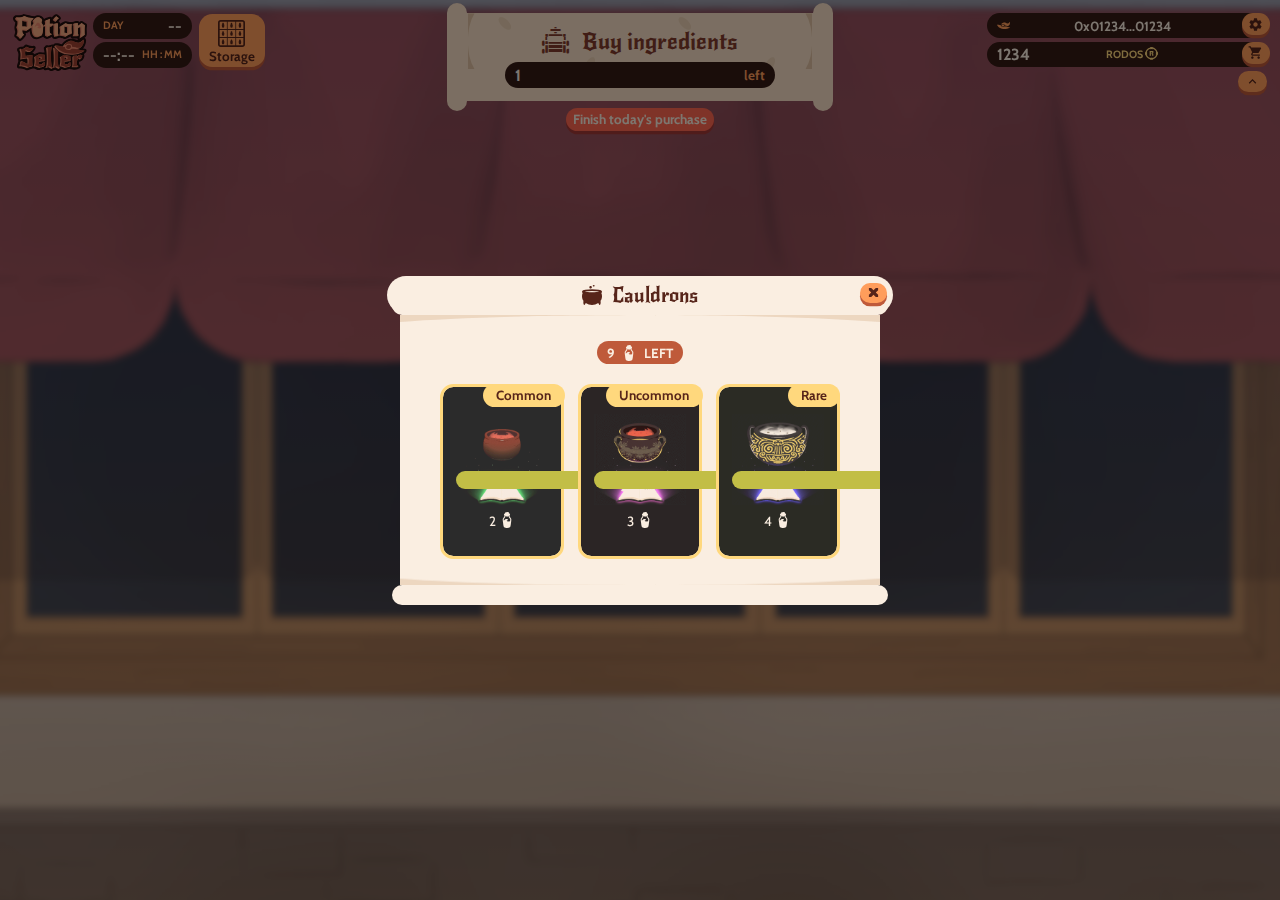
<file: popupN.html>
<html>
<head>
	<title>Potion Seller: Get Ingredients</title>
	<meta charset="utf-8" />
	<meta http-equiv=”Content-Language” content=”en”/>
	<meta name="viewport" content="width=device-width, initial-scale=1.0">
	<meta name="description" content="Potion Seller The game">
	<meta name="theme-color" content="#904A3B">
	<link rel="icon" type="image/svg+xml" href="assets/favicon.svg">
	<link rel="stylesheet" type="text/css" href="assets/css/styles.css">
</head>
<body id="buy-ing">
  
  <header>
    <!--LEFT START-->
    <div class="left">
      <div class="row">
        <img class="logo" src="assets/logo_sf.svg" alt="logo">
        <div id="dtime">
          <div class="info">
            <span>DAY</span>
            <span class="dat" id="dt-day">--</span>
          </div>
          <div class="info">
            <span class="dat" id="dt-time">--:--</span>
            <span >HH : MM</span>
          </div>
        </div>
        <button class="big" id="btn-storage">
          <i class="icon-shelf"></i> Storage
        </button>
      </div>
		</div>
    <!--LEFT END-->
    <!--CENTER START-->
		<div class="center">
			<div class="parchment">
        <div class="p-cont">
          <i class="icon-cart"></i>
          <h1>Buy ingredients</h1>
          <div class="info">
            <span class="dat">1</span>
            <i class="material-icons">emoji_emotions</i> left
          </div>
        </div>
			</div>
			<button class="end">
				Finish today's purchase
			</button>
		</div>
    <!--CENTER END-->
    <!--RIGHT START-->
		<div class="right">
			<div class="info">
        <i class="icon-hat"></i>
				<span class="dat">0x01234...01234</span>
				<button id="btn-settings">
          <span class="material-icons">settings</span>
        </button>
			</div>
			<div class="info" id="rodos">
				<span class="dat" id="q-rodos">1234</span>
				<span>RODOS <i class="icon-rodo_coin"></i> </span>
        <a class="btn" href="#" target="_blank">
          <span class="material-icons">shopping_cart</span>
        </a>
			</div>
      <button id="btn-pythoness">
        <span class="material-icons">expand_less</span>
      </button>
		</div>
    <!--RIGHT END-->
	</header>
  

<!-- SETTINGS START -->
  <dialog id="settings">
    <div class="parchment">
			<div class="p-title">
				<i class="material-icons">settings</i> Settings
				<button id="close">
					<i class="icon-close"></i>
				</button>
			</div>
			<div class="p-cont">
				<div id="session" data-isloged="true">
					<h3 class="row">
						<i class="material-icons">account_balance_wallet</i>
						Wallet
					</h3>
					<span id="wallet">12345...67890</span>
					<button id="login">Login</button>
					<button id="logout">Logout</button>
					<a href="https://potionseller.io/profile/account.html" class="btn" target="_blank">
						Go to profile <i class="icon-hat"></i>
					</a>
				</div>
				<div>
					<h3 class="row">
						<i class="material-icons">translate</i>
						Languaje
					</h3>
					<div class="row">
						<button class="active">English</button>
						<button>Español</button>
					</div>
				</div>
				<hr/>
				<div>
					<p>Our social media</p>
					<div class="row">
						
						<a class="icon-discord" href="https://discord.gg/893GdYUUs8" target="_blank">
							<div class="title">Discord</div>
						</a>
						<a class="icon-twitter" href="https://twitter.com/PotionSellerNFT" target="_blank">
							<div class="title">Twitter</div>
						</a>
						<a class="icon-telegram" href="https://t.me/PotionSellerAnnouncements" target="_blank">
							<div class="title">Telegram</div>
						</a>
						<a class="icon-medium" href="https://medium.com/@potionsellerNFT" target="_blank">
							<div class="title">Medium</div>
						</a>
						<a class="icon-mail" href="mailto:potionsellergame@gmail.com" target="_blank">
							<div class="title">potionsellergame@gmail.com</div>
						</a>
					</div>
				</div>
			</div>
    </div>
  </dialog>
<!-- SETTINGS END -->


<!-- CAULDRONS START -->
<dialog id="cauldrons" open>
	<div class="parchment elegant">
		<div class="p-title">
			<i class="icon-cauldron"></i>  Cauldrons
			<button id="close">
				<i class="icon-close"></i>
			</button>
		</div>
		<div class="p-cont">
			<div class="info">
				9 <i class="icon-potion"></i> LEFT
			</div>
			<div class="row items">
				<div class="item c-common">
					<img src="assets/cauldrons/export-common.gif" alt="cauldron">
					<div class="name">Common</div>
					<p class="hide-sm">2 <i class="icon-potion"></i></p>
					<div class="mpwr">10</div>
				</div>
				<div class="item c-uncommon">
					<img src="assets/cauldrons/export-uncommon.gif" alt="cauldron">
					<div class="name">Uncommon</div>
					<p class="hide-sm">3 <i class="icon-potion"></i></p>
					<div class="mpwr">10</div>
				</div>
				<div class="item c-rare">
					<img src="assets/cauldrons/export-rare.gif" alt="cauldron">
					<div class="name">Rare</div>
					<p class="hide-sm">4 <i class="icon-potion"></i></p>
					<div class="mpwr">10</div>
				</div>
			</div>
		</div>
	</div>
</dialog>
<!-- CAULDRONS END -->


<!-- MAGIC-POWER START -->
<dialog id="magic-power">
	<div class="parchment elegant">
		<div class="p-title">
			<span class="material-icons">auto_awesome</span> Magic power
			<button id="close">
				<i class="icon-close"></i>
			</button>
		</div>
		<div class="p-cont">
			<!-- Level start -->
			<div id="levels">
				<div class="row" id="progression">
					<h3>Lvl. 1</h3>
					<div class="progressbar">
						<div class="progress" style="width:20%;"></div>
						<div class="score">
							<span class="material-icons">auto_awesome</span>
							<span>12354 / 82354</span>
						</div>
					</div>
					<h3>Lvl. 2</h3>
				</div>
				<div class="row" id="benefits">
					<ul>
						<span>Current benefits</span>
						<li>04 sellers</li>
					</ul>
					<ul>
						<span>Next benefits</span>
						<li>04 buyers</li>
					</ul>
				</div>
			</div>
			<!-- Level end -->
			<!-- Quantity stored start -->
			<div id="mp-stored">
				<h2>Total
					<span class="material-icons">auto_awesome</span>
					<span>12354</span>
				</h2>
				<div class="percentagebar">
					<div id="perc-storage" width="80%"></div>
					<!-- back part is cauldron percentaje -->
				</div>
				<div class="row items">
					<div class="btn item row active">
						<span class="material-icons">square</span>
						<span>Storage</span>
						<span class="mpwr">12354</span>
					</div>
					<div class="btn item row">
						<span class="material-icons">square</span>
						<span>Cauldrons</span>
						<span class="mpwr">123</span>
					</div>
				</div>
			</div>
			<!-- Quantity stored end -->
			<!-- STORAGE START -->
			<div id="storage-board">
				<div class="board small">
					<div class="b_bh"></div>
					<div class="b_bh"></div>
					<div class="b_rr"></div>
					<div class="b_as"></div>
					<div class="b_bh"></div>
					<div class="b_th"></div>
					<div class="b_th"></div>
					<div class="b_ls"></div>
					<div class="b_ls"></div>
					<div class="b_as"></div>
					<div class="b_rr"></div>
					<div class="b_rr"></div>
					<div class="b_th"></div>
					<div class="b_th"></div>
					<div class="b_bh"></div>
					<div class="b_bh"></div>
					<div class="b_hc"></div>
					<div class="b_hc"></div>
				</div>
				<div class="row info pagination" id="board-pag" data-currpage="1" >
					<button class="icon-prev" id="prev"></button>
					<div class="row">
					</div>
					<button class="icon-next" id="next"></button> 
				</div>
			</div>
			<!-- STORAGE END -->
			<!-- CAULDRONS START -->
			<!-- <div class="row items">
				<div class="item">
					<img src="assets/cauldrons/pot_common.png" alt="cauldron">
					<div class="name">Common</div>
					<div class="mpwr">4</div>
				</div>
				<div class="item">
					<img src="assets/cauldrons/pot_uncommon.png" alt="cauldron">
					<div class="name">Uncommon</div>
					<div class="mpwr">64</div>
				</div>
				<div class="item">
					<img src="assets/cauldrons/pot_rare.png" alt="cauldron">
					<div class="name">Rare</div>
					<div class="mpwr">128</div>
				</div>
			</div> -->
			<!-- CAULDRONS END -->
		</div>
	</div>
</dialog>
<!-- MAGIC-POWER END -->


<!-- STORAGE START -->
  <dialog id="storage">
    <div class="parchment">
			<div class="p-title">
				<i class="icon-shelf"></i> Storage
				<button id="close">
					<i class="icon-close"></i>
				</button>
			</div>
			<div class="p-cont" id="potions-game">
				<div class="info big">
					<span>Magic Power</span>
					<span class="dat">12354</span>
				</div>
				<div class="board small">
					<div class="b_bh"></div>
					<div class="b_bh"></div>
					<div class="b_rr"></div>
					<div class="b_as"></div>
					<div class="b_bh"></div>
					<div class="b_th"></div>
					<div class="b_th"></div>
					<div class="b_ls"></div>
					<div class="b_ls"></div>
					<div class="b_as"></div>
					<div class="b_rr"></div>
					<div class="b_rr"></div>
					<div class="b_th"></div>
					<div class="b_th"></div>
					<div class="b_bh"></div>
					<div class="b_bh"></div>
					<div class="b_hc"></div>
					<div class="b_hc"></div>
				</div>

				<div class="row info pagination" id="board-pag" data-currpage="1">
					<button class="icon-prev" id="prev"></button>
					<div class="row">
						<button class="icon active">1</button>
						<button class="icon">2</button>
						<button class="icon">3</button>
					</div>
					<button class="icon-next" id="next"></button> 
				</div>

			</div>
    </div>
  </dialog>
<!-- STORAGE END -->


</body>
</html>
</file>
<file: assets/css/styles.css>
@import url('https://fonts.googleapis.com/css2?family=Cabin:wght@400;700&family=New+Rocker&display=swap');
@import url('https://fonts.googleapis.com/icon?family=Material+Icons');
@import url('fontello.css');
@import url('animations.css');

:root {
	--fp: 'Cabin', Calibri, Roboto, sans-serif;
	--ft: 'New Rocker', 'Times New Roman', cursive;
	--fi: 'fontello'; 
	--cl: #FAEEE1; /*más claro item (ingrediente en libro)*/
	--cp: #F6DDC4; /*hojas en el libro*/
	--cin: #DFBFA0; /*sobre los items vacíos (cantidad 0)*/
	--cgld: #FFD87D; /*Gold*/
  --cgldDark: #F7AE4F;
	/* --cba: #FFB888; txt boton activo */
	--cbd: #813B2C; /*button dark*/
	--cb: #FF9D5B; /*botones*/
	--cbs: #BF5A3A; /*Sombra de botones*/
	--cr: #FF6750; /*rojo*/
	--crs: #A13937; /*sombra rojo*/
	/* --cwl: #E08960; wood claro */
	--cwl: #DE7648; /*wood claro*/
	--cw: #57251A; /*fondo de info | wood*/
	--cwd: #200E0C; /*wood dark*/ 
	--cd: #1C1C1C;  /*Sold used*/
	--cgrr: #C2BE46; /*greens*/
	--cgrd: #87833B;
	--cgrl: #D2DC6C;
}
* {
	padding: 0px;
	margin: 0px;
	color: inherit;
	font-family: inherit;
	transition: 0.2s;
	outline: none;
	border: none;
	list-style: none;
	background-clip: padding-box;
	text-decoration: none;
	cursor: default;
}
html, body {
	height: 100%;
	width: 100%;
	font-family: var(--fp);
	font-size: 22pt; 
	background-color: #61659C;
	background-image: linear-gradient(180deg, #61659C 0%, #9F8295 50%, #FBAA79 100%);
	background-attachment: fixed;
}
::-webkit-scrollbar {
	width: 0.75em;
	height: 0.75em;
}
::-webkit-scrollbar-thumb {
	background: var(--cb);
}
::-webkit-scrollbar-track {
	background: var(--cbs);
}
body ::-webkit-scrollbar-thumb {
	border-radius: 1em;
}
body ::-webkit-scrollbar-track {
	border-radius: 1em;
}
input[type="date"]::selection, mark {
	background: var(--cbs);
	color: var(--cl);
}
mark {
	padding: 0px 0.25em;
}
::-moz-selection {
	background: var(--cbs);
	color: var(--cl);
}
::selection {
	background: var(--cbs);
	color: var(--cl);
}

.material-icons {
	font-size: 1.1em;
	line-height: inherit;
	position: relative;
}
h1,h2 {
	font-family: var(--ft);
	font-weight: normal;
}
h3,h4, h5,summary {
	font-family: var(--fp);
	font-weight: bold;
}
.big:not(button) {
	font-size: 1.5rem;
}
p.big, span.big, h3.big {
	font-weight: bolder;
	font-size: 2.5em;
	text-align: center;
}
img { 
	max-height: 100%;
	max-width: 100%;
	display: block;
}
a {
	text-decoration: none;
	cursor: pointer;
}
hr {
	width: 100%;
	margin: 1em 0px;
	border-bottom: solid 1pt;
}
details {
	position: relative;
}
summary {
	list-style: inside disclosure-closed;
	cursor: pointer;
}
details[open] summary {
	list-style: inside disclosure-open;
}
small {
	white-space: nowrap;
	font-size: 0.75em;
}
.row {
  margin-left: auto;
  margin-right: auto;
	position: relative;
  display: flex;
  flex-wrap: wrap;
  justify-content: center;
  align-items: center;
	align-content: center;
	flex-direction: row !important;
  row-gap: 0.5em;
	column-gap: 0.5em;
}
table {
	font-size: 1em;
}
td {
	padding: 0.25em 0.1em;
}
[data-q="0"], *:disabled {
	cursor: default;
	filter: brightness(75%) sepia(50%);
	-webkit-filter: brightness(75%) sepia(50%);
	-moz-filter: brightness(75%) sepia(50%);
}
li {
	font-size: 1em;
	list-style: disc;
	text-align: left;
}
li img {
	max-height: 1.5em;
}
li figure img {
	max-height: none;
	border-radius: 1em;
	border: solid var(--cgldDark);
}
ol li {
	list-style-type: decimal;
	text-align: left;
}
ol li::marker {
	font-weight: bold;
	margin-right: 1rem;
}
ol li:not(:last-child),
ul li:not(:last-child) {
	margin-bottom: 0.5em;
}
ol.w-imgs {
	display: flex;
	flex-wrap: wrap;
	justify-content: center;
	align-items: flex-start;
	column-gap: 1.5rem;
	row-gap: 1rem;
	position: relative;
	counter-reset: my-awesome-counter;
}
ol.w-imgs li {
	position: relative;
	margin-bottom: 0px;
  list-style: none !important;
	counter-increment: my-awesome-counter;
	transform: scale(0.9);
	-webkit-transform: scale(0.9);
	-moz-transform: scale(0.9);
}
ol.w-imgs li:hover {
	transform: scale(1);
	-webkit-transform: scale(1);
	-moz-transform: scale(1);
	filter: brightness(115%);
	-webkit-filter: brightness(115%);
	-moz-filter: brightness(115%);
}
ol.w-imgs li:hover figure > * {
	box-shadow: 0px 0.12em 0.25rem var(--cw);
}
ol.w-imgs li::before {
  content: counter(my-awesome-counter);
	width: 2em;
	height: 2em;
	top: -0.5rem;
	left: -0.5rem;
	display: block;
	position: absolute;
	border-radius: 4em;
	background: var(--cgldDark);
	color: var(--cw);
	font-weight: bold;
	text-align: center;
	line-height: 2em;
	font-size: 1.25rem;
}
ol figure {
	max-width: 12.75em;
	text-align: center;
}
figcaption {
	padding: 0.25em 1em;
	background: var(--cl);
	border-radius: 1em;
	width: calc(100% - 3em);
	margin: -0.25rem auto 0px;
	position: relative;
}
.f-fill {
	flex-grow: 1;
}
.flipHor {
	transform: scaleX(-1);
}
.txt {
	padding: 1em;
	background-color: var(--cl);
	color: var(--cw);
	border-radius: 1em;
}
.txt > *:not(:last-child) {
	margin-bottom: 0.5rem;
}


/**/
[class*="bg-"] {
	background-repeat: no-repeat;
}
.bg-table {
	background-image: url('../objects/table_det.png');
	background-size: contain;
	background-position: center top;
}
[class*="bg-parchment"] {
	background-size: 100% 100%;
	padding: 3rem;
	color: var(--cw);
}
.bg-parchment-h {
	background-image: url('../objects/parchment-body.png');
}
/* .bg-parchment-v {
	background-image: url('../objects/table_det.png');
} */
[class*="bg-parchment"] .item {
	background-color: var(--cp);
}

/**/
.light-magic {
	animation: lightMagic 2s infinite;
}
.txt-magic {
	color: var(--cgrd);
}
.txt-magic:hover {
	color: var(--cgrr);
}

/**/
.info, button, .btn, .tab {
	font-size: 1em;
	border-radius: 1em;
	font-weight: bold;
}
.info, .btn, .tab {
	padding: 0.25em 0.75em;
}
.info, .tab, .btn,
button.big, .item button {
	display: flex;
	align-items: center !important;
	flex-direction: row !important;
	column-gap: 0.5em;
}

.info { 
	justify-content: space-between;
	position: relative;
	background-color: var(--cw);
	color: var(--cb);
	border-radius: 2rem;
}
.info.big {
	font-size: 1.25em;
	padding: 0.5em 2em;
}
.info .dat {
	color: var(--cl);
}
.info.big .dat {
	font-size: 1.25em;
}
.info button, .info .btn {
	margin: -0.25em -1em 0px 0.5em;
}
.info .progressbar {
	height: 0.1rem;
	width: calc(100% - 2em);
	margin-bottom: -0.25rem;
}
.info.pagination button.icon, .info.pagination a.icon {
	margin: 0px;
}

button, button > *,
a, a>*, .btn, .btn > * {
	cursor: pointer;
}
button, .btn {
	padding: 0.25em 0.5em;
	display: block;
	margin: -0.25em 0px 0px;
	color: var(--cw); 
	background-color: var(--cb);
	box-shadow: 0px 0.25em 0px var(--cbs);
	text-align: center;
	z-index: 2;
}
button.active, .btn.active {
	margin-top: 0px;
	margin-bottom: -0.25em;
	color: var(--cin); 
	background-color: var(--cbs);
	box-shadow: 0px -0.25em 0px var(--cbd);
	cursor: default;
}
button:not(:disabled):hover,
.btn:not(:disabled):hover {
	filter: brightness(120%);
	-webkit-filter: brightness(120%);
	-moz-filter: brightness(120%);
}
button.end, .btn.end {
	background-color: var(--cr);
	box-shadow: 0px 0.25em 0px var(--crs);
	color: var(--cl);
}
button.hlight, .btn.hlight {
	background-color: var(--cgld);
}
button.big, .btn.big {
	flex-direction: column !important;
	padding: 0.5em 0.75em 0.25em;
} 
button.big [class*='icon'], .btn.big [class*='icon'] {
	font-size: 2em;
}

button[class*="icon"], a[class*="icon"] {
	font-size: 1.5em;
	width: 1em;
	margin: 0px;
	padding: 0px;
	margin-top: -0.12em;
	background-color: transparent;
	color: var(--cb);
	font-weight: bold !important;
	box-shadow: none;
	filter: drop-shadow(0px 0.12em 0px var(--cbd));
	-moz-filter: drop-shadow(0px 0.12em 0px var(--cbd));
	-webkit-filter: drop-shadow(0px 0.12em 0px var(--cbd));
}
a[class*="icon"] .title {
	font-size: 0.75rem;
}
button:hover[class*="icon"], a:hover[class*="icon"] {
	filter: drop-shadow(0px 0.12em 0px var(--cbd)) brightness(120%);
	-webkit-filter: drop-shadow(0px 0.12em 0px var(--cbd)) brightness(120%);
	-moz-filter: drop-shadow(0px 0.12em 0px var(--cbd)) brightness(120%);
}
button.active[class*="icon"], a.active[class*="icon"] {
	margin-top: 0px;
	margin-bottom: -0.06em;
	color: var(--cp);
	text-shadow: 1pt 1pt 1pt var(--cbs),
							 1pt -1pt 1pt var(--cbs),
							 -1pt 1pt 1pt var(--cbs),
							 -1pt -1pt 1pt var(--cbs);
	filter: drop-shadow(0px -0.12em 0px var(--cbd));
	-webkit-filter: drop-shadow(0px -0.12em 0px var(--cbd));
	-moz-filter: drop-shadow(0px -0.12em 0px var(--cbd));
}
button .txt-action, .btn .txt-action {
	text-transform: lowercase;
}
button .txt-action::before, .btn .txt-action::before {
	content: '(';
}
button .txt-action::after, .btn .txt-action::after {
	content: ')';
}

/*  */
.tab {
	/* background-color: var(--cbs); */
	color: var(--cl); 
}
.tab span {
	margin-right: 0.25em;
}
.tab button, .tab .btn {
	margin: -0.25em 0px 0px;
}


.progressbar {
	height: 1em;
	width: 100%;
	position: relative;
	text-align: center;
	/* box-shadow: 0px 0.25rem inset var(--cwd); */
}
.progressbar .progress {
	height: 100%;
	width: 100%;
	border-radius: 4em;
	position: absolute;
	left: 0px;
}
.progressbar.mpwr {
	color: var(--cl);
	background-color: var(--cgrd);
}
.progressbar.mpwr .progress {
	background-color: var(--cgrr);
}

/**/
.pagination[data-qpages="1"] {
	display: none;
}
.pagination[data-currpage="1"] > button:first-of-type,
.pagination[data-currpage="-1"] > button:last-of-type {
	opacity: 0.5;
	cursor: auto;
	margin: 0px;
}
.pagination {
	width: 100%;
	display: flex;
	flex-direction: row !important;
	align-items: center !important;
	column-gap: 0.5em;
	justify-content: space-between;
	color: var(--cbs);
	margin-top: 0.5em;
}
.pagination hr {
	width: 33%;
}
.pagination::before {
	content: attr(data-currpage) "/" attr(data-qpages);
	position: absolute;
	width: 5em;
	text-align: center;
	left: calc(50% - 2.5em);
}
.info.pagination::before {
	content: none;
}
.pagination span {
	flex-grow: 1;
	text-align: center;
	min-width: 5em;
}
.pagination button {
	padding: 0.25px;
}
.pagination .active {
	color: var(--cin);
	background-color: var(--cbs);
	box-shadow: 0px -0.06em 0px var(--cbd);
	margin-top: 0.06em !important;
}


/**/ 
.parchment {
	position: relative;
}
.parchment .p-cont, .parchment .p-title,
.parchment::before, .parchment::after {
	background-color: var(--cp);
	color: var(--cw);
}
.parchment::before {
	content:attr(data-txtT) " ";
}
.parchment::after {
	content:attr(data-txtB) " ";
}
.parchment::before, .parchment::after {
	display: block;
	padding: 0.75rem;
	font-weight: bold;
}
.parchment .p-title,
.parchment::before, .parchment::after {
	margin: 0px -0.625rem;
	border-radius: 10rem;
	text-align: center;
}
.parchment .p-title {
	width: 100%;
	margin-left: -1rem;
	top: -1.4rem;
	position: absolute;
	padding: 0.5rem 1rem;
	display: flex;
	align-items: center;
	justify-content: center;
	column-gap: 0.5em;
	color: var(--cbd);
	font-family: var(--ft);
	font-size: 1.5em;
	z-index: 1;
}
.parchment .p-cont {
	padding: 0px 2em;
  position: relative;
	display: flex;
	flex-direction: column;
	justify-content: center;
	align-items: center;
	flex-wrap: wrap;
	row-gap: 0.5em;
  background-image: url("../ui/paper-texture.png");
	background-attachment: local;
}
.parchment .p-cont::before, .parchment .p-cont::after {
	width: calc(100% + 4em);
	margin: 0px -4em;
  height: 0.5em;
  content: '.';
	color: transparent;
  position: sticky;
  background-image: url('../ui/shadow-paper.svg');
  background-repeat: no-repeat;
  background-size: 100% 100%;
}
.parchment .p-cont > * {
	max-width: calc(100% - 2em);
}
.parchment .p-cont::before {
  top: 0px;
}
.parchment .p-cont::after {
  transform: scaleY(-1);
  bottom: 0px;
}
.parchment h2, .parchment h3 {
	text-align: center;
}
.parchment hr {
	margin: 0px;
	background-color: var(--cc);
	opacity: 0.5;
}

.parchment.elegant .p-cont, .parchment.elegant .p-title,
.parchment.elegant::before, .parchment.elegant::after {
	background-color: var(--cl);
	color: var(--cw);
}
.parchment.elegant .p-cont {
	background-image: none;
}
.parchment.elegant .p-cont::before,
.parchment.elegant .p-cont::after {
	opacity: 0.5;
}
.parchment.elegant .info {
	background-color: var(--cbs);
	color: var(--cl);
}
.parchment.elegant .item[class*="c-"] {
	width: 10em;
	padding: 2em 1em;
	border: 0.25em solid var(--cgld);
	color: var(--cl);
}
.parchment.elegant .item img,
.parchment.elegant .item:not([data-q="0"]):hover img {
	box-shadow: none;
	filter: none;
	-moz-filter: none;
	-webkit-filter: none;
}
.item.c-common {
  background-color: #2b2b2b;
}
.item.c-uncommon {
  background-color: #2b2525;
} 
.item.c-rare {
  background-color: #2b2b24;
}
.item.c-epic {
  background-color: #2b2827;
}
.parchment.elegant .item .name,
.parchment.elegant .item .info {
	font-size: 1em;
}
.parchment.elegant .item .name {
	width: fit-content;
	height: auto;
	margin: -0.25rem -0.25rem 0px 0px;
	padding: 0.25em 1em;
	background-color: var(--cgld);
	color: var(--cw);
}
.parchment.elegant .item .info {
	margin: 0px 0px -0.05rem -0.05rem;
}
.parchment.elegant .item p {
	margin-top: 0.5em;
}



/**/
.shelf {
	position: relative;
	padding: 0.75em;
	background-color: var(--cw);
	border: 0.5em solid var(--cbs);
	border-radius: 0.5em;
	box-shadow: 0px -1em 0px var(--cwl) ;
	display: flex;
	justify-content: center;
	align-items: stretch;
	row-gap: 0.75em;
}
.shelf button {
	width: 100%;
}

/**/
.wall-shelf {
	width: 100%;
}
.wall-shelf, .wall-shelf > * {
	position: relative;
}
.wall-shelf::before {
	content: '';
	width: 100%;
	height: 2em;
	bottom: 2.25em;
	position: absolute;
	border-radius: 0.5rem;
	background: var(--cwl);
	box-shadow: 0px 1em 0px var(--cbs);
}
.wall-shelf button {
	margin-top: 0.5rem;
}

/**/
.book {
	background-clip: padding-box;
	background-color: var(--cbs);
	border: 2em solid var(--cw);
	border-image: url('../ui/borders-book.svg') 112 stretch;
	padding-bottom: 0.25em;
	z-index: 10;
}
.book .page {
	margin: -1.5em;
}
.page {
	padding: 1em;
	position: relative;
	border-radius: 0.5em;
	background-color: var(--cp);
	color: var(--cw);
	display: flex;
	flex-direction: column;
	justify-content: space-between;
}
.book .details {
	font-size: 0.9em;
	padding: 1em;
	margin-bottom: 1em;
	background-color: var(--cl);
	border-radius: 1em;
}
.book .details > *:not(:last-child) {
	margin-bottom: 0.5rem;
}
.book .details > img {
	margin: auto;
	max-height: 10em;
	margin-top: -4em;
}
.book .details h3 {
	font-family: var(--fp);
	color: var(--cbs);
	font-size: 1.1em;
	font-weight: bold;
	margin-bottom: 0.25em;
}
.book .details .subdet {
	font-size: 0.9em;
	max-width: 100%;
	width: 100%;
	max-height: 10em;
	overflow-y: auto;
}
.book .details .subdet > * {
	margin-bottom: 0.5em;
}
.book .details .subdet summary {
	margin-bottom: 0.25em;
}
.book .details li {
	display: flex;
	column-gap: 0.5em;
	flex-wrap: nowrap;
	justify-content: space-between;
	align-items: center;
}
.book .details li .info {
	padding: 0.25em 0.5em;
	background-color: var(--cp);
	color: var(--cw);
}


/**/
.items {
	max-width: 100%;
	row-gap: 1em;
	column-gap: 1em;
}
.item {
	width: 3.5em;
	padding: 1em;
	position: relative;
	background-color: var(--cl);
	border-radius: 1em;
	text-align: center;
}
.item:not([data-q="0"]):hover {
	filter: brightness(110%);
	-webkit-filter: brightness(110%);
	-moz-filter: brightness(110%);
}
.item img, .item .img {
	width: 100%;
	filter: drop-shadow(0px -0.12rem 0px var(--cd));
	-webkit-filter: drop-shadow(0px -0.12rem 0px var(--cd));
	-moz-filter: drop-shadow(0px -0.12rem 0px var(--cd));
}
.item .img {
	font-size: 1.5rem;
}
.item:not([data-q="0"]):hover img ,
.item:not([data-q="0"]):hover .img{
	filter: drop-shadow(0px 0.12rem 0px var(--cd));
	-webkit-filter: drop-shadow(0px 0.12rem 0px var(--cd));
	-moz-filter: drop-shadow(0px 0.12rem 0px var(--cd));
	transform: translateY(-0.25rem);
}
.title, .item .info, .name,
.new, .out, .price, .mpwr {
	font-size: 0.75em;
	padding: 0.25em 0.5em;
	border-radius: 1rem;
	line-height: 1em;
	font-weight: bold;
	text-align: right;
	color: var(--cl);
}
.item .info, .item .name, .item .price,
.item .mpwr, .board .mpwr,
.item .new, .item .out, .title {
	height: 1.25em;
	line-height: 1.25em;
	white-space: nowrap;
	position: absolute;
}
.item .info, .price,
.new, .out {
	width: 3em;
}
.item .name, .item .price,
.item .new, .item .out {
	top: 0;
	right: 0;
}
.item .name, .title {
	background-color: var(--cl);
	color: var(--cbs);
}
.item:hover .title, a:hover .title {
	opacity: 1;
}
.item .name:not(.title) {
	width: calc(100% - 2em);
	overflow: hidden;
	white-space: nowrap;
}
.title {
	position: absolute;
	top: -1.25rem !important;
	opacity: 0;
}
.item .info {
	bottom: 0;
}
.item .info {
	left: 0;
	justify-content: flex-end;
}
.price, .mpwr {
	display: flex;
	justify-content: space-between;
	align-items: center;
	column-gap: 0.2em;
}
.price {
	background-color: var(--cgld);
	color: var(--cw);
}
.price::before {
	content: '\e806';
	font-family: 'fontello';
	font-weight: normal;
	font-size: 1.2em;
}
.item .mpwr, .board .mpwr {
	column-gap: 0.25em;
	background-color: var(--cgrr);
	color: var(--cwd);
	top: 50%;
	/* min-width: 4em; */
}
.board .mpwr {
	min-width: fit-content;
	position: relative;
}
.board div:hover .mpwr {
	background-color: var(--cgrl);
}
.mpwr:not(.progressbar):before {
	content: 'auto_awesome ';
	font-family: 'Material Icons';
	font-weight: normal;
	font-size: 1.2em;
}
.new {
	background-color: var(--cr);
}
.out {
	background-color: var(--cd);
}
.item[data-q="0"]:hover,
.item[data-q="0"]:hover button,
.item[data-q="0"]:hover .btn {
	filter: none;
	-webkit-filter: none;
	-moz-filter: none;
}

.item.active img {
	filter: drop-shadow(0px 0.12em 0px var(--cd)) brightness(125%);
	-webkit-filter: drop-shadow(0px 0.12em 0px var(--cd)) brightness(125%);
	-moz-filter: drop-shadow(0px 0.12em 0px var(--cd)) brightness(125%);
	transform: translateY(-0.12em);
}
.item.active, .item.active .name {
	background: var(--cin);
	color: var(--cw);
}
.item.active .out, .item.active .new {
	margin-top: -0.25em;
}
.item.active .info {
	filter: brightness(90%);
	-webkit-filter: brightness(90%);
	-moz-filter: brightness(90%);
}
.item.row {
	width: fit-content;
	padding: 0.5em 1em 0.25em;
	border-radius: 4em;
	display: flex;
	column-gap: 0.25em;
}

.up {
	position: absolute;
}
.up .item {
	width: 4em;
	padding: 1em 0px;
	background: transparent;
}
.up .item img {
	filter: drop-shadow(0px 0.12em 0px var(--cd));
	-webkit-filter: drop-shadow(0px 0.12em 0px var(--cd));
	-moz-filter: drop-shadow(0px 0.12em 0px var(--cd));
}
.up .item .out {
	top: auto;
	right: auto;
	bottom: 0px;
	left: 0;
}

.parch.items {
	column-gap: 0.5em;
	row-gap: 0.75em;
}
.parch .item {
	width: 6.5em;
}
.parch .item img {
	width: 1.75em;
}
.parch .item .name {
	width: calc(100% - 5rem);
	height: fit-content;
	position: relative;
	flex-grow: 1;
	white-space: unset;
}

/**/
.table {
	display: flex;
	flex-direction: column;
	align-items: stretch;
	row-gap: 0.5em;
}
.table .head {
	background-color: var(--cwl);
	color: var(--cl);
	font-weight: bold;
	line-height: 2em;
	text-align: center;
}
.table .row {
	width: calc(100% - 1em);
	padding: 0.25rem 0.5rem;
	border-radius: 0.5rem;
	flex-wrap: nowrap;
}
.table .row > * {
	position: relative;
	width: fit-content;
}


/**/
header {
	top: 0px;
	width: calc(100% - 2em);
	padding: 1em;
	position: fixed;
	display: flex;
	align-items: flex-start;
	justify-content: space-between;
	flex-wrap: wrap;
	row-gap: 1em;
	column-gap: 0.5em;
	z-index: 999;
}
header .left,
header .right {
	width: 21em;
}
header .left .row {
	justify-content: flex-start;
}
header .right .row {
	justify-content: flex-end;
}
header .left .info,
header .right .info {
	margin-bottom: 0.25em;
}
header .left > *,
header .center > * {
	margin-right: auto;
}
header .right > *,
header .center > * {
	margin-left: auto;
}
header .center {
	min-width: 20em;
	max-width: 26em;
	width: 33%;
}

header .logo {
	max-width: 5.5em; 
}
header .info {
	background-color: #351A14;
}
header .info span:not(.dat,[class*="icon"]) {
	font-size: 0.8em;
	line-height: 1em;
}
header .info span.dat {
	font-size: 1.2em;
}
header .tab {
	margin-top: 0.5em; 
	padding-right: 0px;
	width: fit-content;
}

header .parchment::before,
header .parchment::after {
	position: absolute;
	height: 100%;
	top: 0px;
	margin: -0.75rem 0px;
}
header .parchment::before {
	left: -1.5rem;
}
header .parchment::after {
	right: -1.5rem;
}
header .parchment .p-cont {
	padding: 1em 2em;
	color: var(--cbd);
	flex-direction: row;
	column-gap: 1em;
}
header .parchment h1 {
	font-size: 1.75em;
}
header .parchment .p-cont::before,
header .parchment .p-cont::after { 
	position: absolute;
	width: 4.2rem;
	margin-top: 1.85rem;
	top: 0px;
	z-index: 1;
}
header .parchment .p-cont::before {
	transform: rotate(-90deg);
	left: 2.25rem;
}
header .parchment .p-cont::after {
	transform: rotate(90deg);
	left: auto;
	right: 2.25rem;
}
header .parchment .p-cont > [class*='icon'] {
	font-size: 2em;
}
header .center > button {
	margin-top: 0.5em;
}

header #magic-pwr {
	width: 5rem;
	min-height: 3.5em;
	padding: 0.25em;
	border-radius: 1em;
	text-align: center;
	color: var(--cgrr);
	flex-direction: column !important;
}
header #magic-pwr .row {
	flex-wrap: nowrap;
	column-gap: 0.25em;
}
header #rodos {
	color: var(--cgld);
}
header #rodos.oper {
  animation: grow-decrease 1.5s forwards;
}
header #rodos .title {
	top: auto !important;
	bottom: -1.5em;
	left: 0em;
	/* opacity: 1; */
}
header .right .info:last-of-type {
	margin-bottom: 0.5em ;
}
header .right .info:first-child span.dat {
	font-size: 1em;
}


/**/
#pythoness {
	position: fixed;
	top: 5.25em;
	right: -6em;
	width: 21em;
	height: 12em;
	padding-left: 2em;
	background-color: #1B2CA140;
	background-image: url('../bgs/bg_oracle.png');
	background-size: cover;
	background-position: center;
	border-radius: 8em;
	border: 0.5em solid var(--cwl);
	filter: drop-shadow(0px 0.25em 0px var(--cd));
	-webkit-filter: drop-shadow(0px 0.25em 0px var(--cd));
	-moz-filter: drop-shadow(0px 0.25em 0px var(--cd));
	z-index: 99;
}
#pythoness > img {
	margin-top: -1em;
	margin-bottom: -1em;
}
#pythoness .parchment {
	position: absolute;
	top: 4.75em;
	right: 8em;
	left: 2em;
}
#pythoness .parchment .p-cont {
	padding: 0.5em;
}
#pythoness .items {
	row-gap: 0.5em;
}
#pythoness .item {
	width: 2.5em;
	background: transparent;
	padding: 0px 0px 1em;
}
#pythoness .item img,
#pythoness .item .price {
	width: 100%;
}
#pythoness .item .price {
	top: auto;
	bottom: 0px;
}


/**/
#inventory {
	width: 14em;
	bottom: 1em;
	left: 1em;
	position: fixed;
	z-index: 99;
}
#inventory > * {
	position: relative;
}
#inventory .shelf {
	flex-direction: column;
	z-index: 1;
}
#inventory .book {
	z-index: 2;
	max-width: 10em;
	display: none;
}
#inventory[data-opened="pot"] .book#potions,
#inventory[data-opened="ing"] .book#ingredients {
	display: block;
}
#inventory .page {
	padding: 0.5em;
	padding-bottom: 0.75em;
}
#inventory .items {
	row-gap: 0.35em;
	column-gap: 0.5em;
}
#inventory .item {
	width: 2.5em;
	padding: 1.25em 0.5em;
}
#inventory .shelf button.active {
	cursor: pointer;
}
#inventory #inv-label {
	margin: 0.5rem auto 0px;
	width: calc(100% - 2em) !important;
	padding: 0.25rem 0.12rem 0.12rem !important;
}

/**/
.board {
	padding: 0.5em;
	margin: 1em;
	outline: 1em solid var(--cwl);
	border-radius: 0.5em;
	background-color: var(--cw);
	box-shadow: 0 2pt 1pt var(--cbd) inset,
							0 -1pt 0 var(--cd) inset;
	position: relative;
	display: flex;
	flex-direction: row !important;
	flex-wrap: wrap !important;
	column-gap: 0.25rem;
	row-gap: 0.375rem !important;
	justify-content: flex-start;
	align-content: flex-start;
	transform: scale(-1);
	filter: drop-shadow( 0px -0.25em 0px var(--cbs) );
	-moz-filter: drop-shadow( 0px -0.25em 0px var(--cbs) );
	-webkit-filter: drop-shadow( 0px -0.25em 0px var(--cbs) );
}
.board.small {
	/* width: 24.5em;
	height: 17.5em; */
	width: 26.5em;
	/* width: 26em; */
	height: 19.5em;
}
.board.big {
	width: 36em;
	height: 36em;
}
.board > div,
.board::before {
	transform: scale(-1);
}
/* .board::before {
	position: absolute;
	content: '';
	width: calc(100% - 2em);
	height: calc(100% - 2em);
	border-radius: 0.5em;
	padding: 0.5em;
	top: 0.5em;
	left: 0.5em;
	background-image: url('../potions/p_basic_empty.png');
	background-repeat: space;
	background-size: 3.5em 3.5em;
	background-position: center;
	background-clip: content-box;
	opacity: 0.25;
} */
.board > div {
	position: relative;
	height: 3.5em;
	width: 3.5em;
	background-size: cover;
	user-select: all;
	-moz-user-select: all;
	-webkit-user-drag: all;
	-webkit-user-select: all;
	-ms-user-select: all;
}
.board > div:not(.empty) {
	cursor: pointer;
}
/* .board > div:not(.empty)::before,
.board > div:not(.empty)::after {
	content: '';
	height: 100%;
	width: 100%;
	position: absolute;
	background-size: 100%;
}
.board > div:not(.empty)::after {
	filter: drop-shadow( 0px 0px 0.5pt #000 ) drop-shadow( 0px 0px 0.5pt #000 );
}
.board > div:not(.empty)::before {
	top: -0.25em;
	left: -0.25em;
	width: calc(100% + 0.5em);
	height: calc(100% + 0.5em);
	background-image: url('../potions/p_basic_empty.png');
	background-image: url('../potions/p_light.png');
	animation: blink 5s infinite;
	animation: lightMagicBig 1s infinite;
} */
.board > div.empty {
	opacity: 0.5;
	background-image: url("../potions/p_basic_empty.png");
}
.board > div.b_as {
	background-image: url("../potions/p_basic_acheShooer.png");
}
.board > div.b_bh {
	background-image: url("../potions/p_basic_bestHarvest.png");
}
.board > div.b_hc {
	background-image: url("../potions/p_basic_happyCow.png");
}
.board > div.b_ls {
	background-image: url("../potions/p_basic_lovesickness.png");
}
.board > div.b_rr {
	background-image: url("../potions/p_basic_ratsRepeller.png");
}
.board > div.b_th {
	background-image: url("../potions/p_basic_takeOverHangover.png");
}


/**/
main, .full-sc {
	position: relative;
	display: flex;
	align-items: center;
	justify-content: center;
	z-index: 9;
}
main {
	height: calc(100% - 24em);
	width: calc(100% - 18em);
	padding: 10em 1em 14em;
	margin-left: 15em;
	margin-right: 1em;
}
.full-sc {
	height: calc(100% - 4em);
	width: 100%;
	top: 4em;
	/* flex-direction: column; */
}
.full-sc .parchment {
	max-width: 32em;
}

main .container {
	height: 100%;
}
main button {
	margin-left: auto;
	margin-right: auto;
}
main .board {
	margin-top: -2.5rem;
	font-size: 0.75em;
	filter: brightness(0.85);
}
main .board:not(.light-magic) > div:not(.empty,.light-magic) {
	cursor: default;
}
main .pagination {
	font-size: 0.75em;
	max-width: 26.5em;
	margin-top: 0px;
}


/**/
#receipt[data-isLast="false"] {
	display: none;
}
#receipt .table .row.item > * {
	width: 2em;
	text-align: left;
	font-size: 0.9em;
}
#receipt .table .row.item :nth-child(2) {
	width: 12em;
}
#receipt .table .head > * {
	width: 3em;
}
#receipt .table .head > :first-child {
	width: 14em;
}



/**/
.anim {
	width: calc(100% - 15.5em);
	height: 12em;
	bottom: 1em;
	margin-left: 15.5em;
	position: fixed;
	display: flex;
	justify-content: space-around;
	align-items: flex-end;
	column-gap: 2em;
	row-gap: 2em;
	z-index: 9;
}
.anim .back {
	position: absolute;
	width: 100%;
	height: calc(100% - 3em);
	bottom: 0px;
	display: flex;
	align-items: flex-start;
	justify-content: center;
}
.anim .back > :first-child {
	margin-top: -3em;
}
.anim .left, .anim .right {
	width: 50%;
	max-width: 36em;
	height: 100%;
	margin-bottom: 2em;
	position: relative;
	display: inline-flex;
	flex-direction: column;
	justify-content: flex-end;
	row-gap: 1em;
	/* overflow-y: hidden; */
}
.anim .left > img, .anim .right > img,
.anim img.left, .anim img.right {
	width: 24em;
	max-width: none;
	max-height: none;
	position: absolute;
	z-index: 9;
}
.anim .left > img, .anim .right > img {
	margin-top: -10em;
	top: 0px;
}
.anim img.left, .anim img.right {
	width: 30em;
	height: 40em;
	top: -18em;
}
.anim .dialog .info {
	width: 12em;
}
.anim .dialog .price {
	display: inline-flex;
	font-size: 0.9em;
}
.anim .txt { 
	max-width: 100%;
	height: auto;
	overflow-y: auto;
	padding-bottom: 1.25em;
}
.anim .left > img, .anim img.left {
	left: -4em;
}
.anim .right > img, .anim img.right {
	right: -4em;
}
.anim .left > * {
	margin-right: auto;
}
.anim .right > * {
	margin-left: auto;
}
.anim .left .dialog {
	margin-left: 8em;
}
.anim .right .dialog {
	margin-right: 8em;
}
.anim .left .dialog > div {
	padding-left: 8em;
	padding-right: 1em;
}
.anim .right .dialog > div {
	padding-left: 1em;
	padding-right: 8em;
}
.anim .right .dialog .info {
	margin-left: auto;
}
.anim .left button {
	margin-left: 20em; 
}
.anim .right button { 
	margin-right: 20em;
}

.anim .shelf {
	height: fit-content;
	max-width: 26.5em;
	padding-bottom: 1em;
}
.anim .up {
	top: -4.5em;
	width: fit-content;
}
.bg-table .up {
	top: -3em;
}
.anim .up button {
	margin-top: 0.5em;
	width: 100%;
}
#btn-etiquette {
	width: 1em;
	font-size: 2rem;
	color: var(--cgrr);
	filter: drop-shadow(0px 0.12em 0px var(--cgrd));
	-moz-filter: drop-shadow(0px 0.12em 0px var(--cgrd));
	-webkit-filter: drop-shadow(0px 0.12em 0px var(--cgrd));
}
#btn-etiquette:disabled {
	cursor: default;
	color: #716138;
	filter: drop-shadow(0px 0.12em 0px var(--cd));
	-moz-filter: drop-shadow(0px 0.12em 0px var(--cd));
	-webkit-filter: drop-shadow(0px 0.12em 0px var(--cd));
}
.anim .up #btn-etiquette {
	bottom: 2rem;
	left: -2rem;
	position: absolute;
}
.anim .small .item {
	width: 3em;
}
.anim .parch .item,
.anim .parch .item > * {
	cursor: pointer;
}


/**/
img.fbr {
	position: fixed;
	max-width: none;
	bottom: -8em;
	right: -4em;
	height: 48em;
}

#street-sign {
	width: 20em;
	margin-bottom: 0em;
}
#street-sign .sign {
	width: 14rem;
	height: 2rem;
	padding: 1rem 1rem;
	position: absolute;
	background-size: 100% 100%;
	font-size: 1.5em;
	font-family: var(--ft);
	text-align: center;
	line-height: 1.25em;
	color: var(--cwd);
}
#street-sign a.sign:hover {
	filter: brightness(110%);
	-webkit-filter: brightness(110%);
	-moz-filter: brightness(110%);
}
#street-sign :not(a).sign {
	filter: brightness(75%) sepia(50%);
	-webkit-filter: brightness(75%) sepia(50%);
	-moz-filter: brightness(75%) sepia(50%);
}
#street-sign .sign:nth-child(2) {
	top: 8rem;
}
#street-sign .sign:nth-child(3) {
	top: 14rem;
}
#street-sign .sign:nth-child(2n) {
	background-image: url('../objects/street_sign_board-left.png');
	left: -1rem;
}
#street-sign .sign:nth-child(2n-1) {
	background-image: url('../objects/street_sign_board-right.png');
	right: -1rem;
}

/**/
.cart {
	height: auto !important;
	position: relative;
	margin: 4em auto 3em;
}

.cart .cart-ext {
	width: calc(100% + 3em);
	height: calc(100% + 5.5em);
	margin-left: -1.5em;
	margin-top: -4em;
	position: absolute;
	z-index: 0;
}
.cart .cart-ext .handle {
	width: 4em;
	margin: -1.5em auto 0px;
}
.cart .cart-ext .row {
	justify-content: space-between;
}
.cart .cart-ext .row:first-of-type {
	top: 2em;
}
.cart .cart-ext .row:nth-of-type(2) {
	width: 100%;
	position: absolute;
	bottom: 0px;
}
.cart .cart-ext .tire {
	width: 1.5em;
	display: inline-block;
}

.cart .items::before {
	content: '';
	background-color: var(--cbs);
	border-top-left-radius: 0.5em;
	border-top-right-radius: 0.5em;
	position: absolute;
	width: 100%;
	height: 2.75em;
	top: 0;
}
.cart .items {
	min-height: 10em;
	min-width: 12.5em;
	max-width: 19em;
	width: fit-content;
	background-color: var(--cw);
	border-radius: 1em;
	border: 0.55em solid var(--cwl);
	padding: 0.75em 0.75em 2.75em;
	row-gap: 3em;
	box-shadow: 0px 3em 0px var(--cbs);
}
.cart .item {
	box-shadow: 0px 1em 0px var(--cp);
}
.cart .item:nth-child(n+3) {
	z-index: 2;
}
.cart .item:nth-child(n+5) {
	z-index: 3;
}
.cart .item button {
	width: 100%;
	left: 0;
	bottom: -2em;
	position: absolute;
}



/**/
body::before {
	content: '';
	width: 100%;
	height: 100%;
	position: fixed;
	background-size: cover;
	background-position: center;
	background-repeat: no-repeat;
	transform: scale(1.1);
	filter: blur(0.25em);
	-moz-filter: blur(0.25em);
	-webkit-filter: blur(0.25em);
	opacity: 0.75;
}
body#buy-ing::before {
	background-image: url('../bgs/bg_4.png');
}
body#make-pot::before {
	background-image: url('../bgs/bg_5.png');
}
body#plaza, body#day-end, body#in-maintenance {
	background-image: linear-gradient(180deg, #3B354D 0%, #815A92 50%, #E289D3 100%);
}
body#plaza::before, body#arcade::before {
	background-image: url('../bgs/bg_6.png');
}
body#day-end::before {
	background-image: url('../bgs/bg_6-2.png');
}
body#label-store::before {
	background-image: url('../bgs/bg_7.png');
}
body#in-maintenance::before {
	background-image: url('../bgs/bg_construction.png'), url('../bgs/bg_trees.png');
}

#make-pot main {
	width: calc(100% - 32em);
}
#make-pot .anim, 
#in-maintenance .anim {
	width: calc(100% - 29em);
}
#make-pot .anim img.right {
	right: -12em;
}

/* #store {
	height: calc(100% + 14em);
	margin-bottom: -7em;
	margin-right: 14em;
} */
#store p {
	font-size: 1.5em;
	position: absolute;
	top: 63.5%;
	width: 100%;
}
#store button {
	margin-left: auto;
	margin-right: auto;
}


/**/
/* #label-store  */
#showcase {
	width: 100%;
	padding-right: 8em;
	display: flex;
	flex-wrap: wrap;
	flex-direction: column;
	align-items: center;
	justify-content: center;
}
#showcase .wall-shelf {
	width: 12rem;
	margin-top: 1rem;
	padding-bottom: 0.25rem;
}
#label-store .bg-parchment-h > span {
	font-size: 2.5rem;
}


/*  */
.wrapper {
	position: relative;
	overflow: hidden;
}
.wrapper.youtube {
	padding-top: 56.25%;
}
.wrapper.phone {
	height: 33em;
	width: 22em;
	/* height: 45em;
	width: 30em; */
	background-color: black;
}
.wrapper > * {
	position: absolute;
	top: 0;
	left: 0;
	width: 100%;
	height: 100%;
}


/**/
dialog {
	display: none;
	width: 100%;
	height: 100%;
	position: fixed;
	top: 0px;
	background: #00000080;
	color: var(--cl);
	text-align: center;
	justify-content: center;
	align-items: center;
	z-index: 1000;
}
dialog[open] {
	display: flex;
}
dialog #close {
	position: absolute;
	top: 0.75rem;
	right: 0.5rem;
	font-size: 1rem;
}
dialog > div {
	min-width: 33%;
	max-width: 36em;
}
dialog .parchment .p-cont {
	max-height: calc(100% - 12em);
	row-gap: 1.5em;
	overflow-y: auto;
	justify-content: flex-start;
	flex-wrap: nowrap;
}
.parchment .items.table {
	margin-top: 1rem;
	max-width: calc(100% - 2em);
}
dialog .p-cont > div {
	display: flex;
	flex-flow: column;
	align-items: stretch;
	row-gap: 1rem;
}
dialog ul, dialog ol {
	width: 100%;
}

dialog.transparent {
	background: #000000DD;
}
dialog.transparent > div {
	display: flex;
	flex-direction: column;
	row-gap: 1.5em;
}
dialog .level-dialog .big,
dialog .level-dialog small,
dialog .level-dialog i {
	color: var(--cgrl);
}
dialog .level-dialog .benefit {
	position: relative;
	margin-bottom: 3em;
}
dialog .level-dialog .benefit img {
	max-width: 15em;
	max-height: 12em;
}
dialog .level-dialog .benefit p {
	position: absolute;
	width: 100%;
	text-align: center;
}
dialog .level-dialog button {
	padding: 0.5em 2em;
}


dialog .places {
	max-width: 20rem !important;
	flex-wrap: wrap !important;
	row-gap: 0px !important;
	column-gap: 4em;
}
.places img {
	width: 6em;
	margin: 0px auto 0.5rem;
}
.places > div:hover {
	transform: scale(1.05) translateY(-0.25rem);
	filter: brightness(1.1) drop-shadow( 0px 0.25rem 0.12rem #DFBFA0 );
	-moz-filter: brightness(1.1) drop-shadow( 0px 0.25rem 0.12rem #DFBFA0 );
	-webkit-filter: brightness(1.1) drop-shadow( 0px 0.25rem 0.12rem #DFBFA0 );
}
.places > div:first-child {
	width: 100%;
	animation: float 1.5s infinite;
}
.places div:nth-child(2) {
	animation: float 1.75s infinite;
}
.places > div:nth-child(3) {
	animation: float 2s infinite;
}
.places > div:nth-child(4) {
	animation: float 2.25s infinite;
}
.places > div:nth-child(5) {
	animation: float 2.5s infinite;
}
.places > div:nth-child(6) {
	animation: float 2.75s infinite;
}
.places > div:nth-child(7) {
	animation: float 3s infinite;
}
.places > div:nth-child(2n+1) {
	margin-top: 2rem;
}
.places > div:nth-child(n+4) {
	font-size: 0.8rem;
}
.places .name, .places .price, .places .new, .places .out {
	font-size: 1.25em;
	margin: 0px auto;
	width: fit-content;
}


#session[data-isloged="false"] #logout,
#session[data-isloged="false"] #wallet,
#session[data-isloged="true"] #login {
	display: none;
}


@media screen and (min-width: 540px) {
	.only-sm {
		display: none !important;
	}
}
@media (max-width: 3200px) {
	html, body {
		font-size: 20pt;
	}
}
@media (max-width: 2560px) {
	html, body {
		font-size: 16pt;
	}
}
@media (max-width: 1920px) {
	html, body {
		font-size: 14pt;
	}
}
@media (max-width: 1600px) {
	html, body {
		font-size: 14pt;
	}
}
@media (max-width: 1536px) {
	html, body {
		font-size: 12.5pt;
	}
}
@media (max-width: 1440px) {
	html, body {
		font-size: 11pt;
	}
}
@media (max-width: 1280px) {
	html, body {
		font-size: 10pt;
	}
}

@media (max-width: 960px) {
	.hide-md {
		display: none;
	}
	header .left, header .right {
    width: 12.5em;
	}
	header .center {
    width: 50%;
    min-width: 12em;
    max-width: calc(100% - 28em);
	}
	header .logo {
    max-width: 2.5em;
	}
	header .parchment .p-cont {
		padding: 1em;
	}
	header #account .dat {
    height: 1.2em;
		width: 2.5em;
		overflow: hidden;
	}
	header #magic-pwr {
		font-size: 0.8em;
    width: 2rem;
	}

	.anim .right button {
		margin-right: 1em;
	}
	.anim .left button {
    margin-left: 1em;
	}
	.anim .left, .anim .right {
    width: calc(50% + 8em);
	}
	#make-pot .anim, 
	#in-maintenance .anim {
		width: calc(100% - 16em);
	}

	main .board {
    margin-top: -10.5rem;
	}
}

@media (max-width: 540px) {
	.hide-sm {
		display: none;
	}
	button, .btn {
		font-size: 1.25em;
		width: fit-content;
		/* width: auto; */
	}
	.item img {
    width: 100%;
    filter: drop-shadow(0px 0.12em 0px var(--cd));
    -webkit-filter: drop-shadow(0px 0.12em 0px var(--cd));
    -moz-filter: drop-shadow(0px 0.12em 0px var(--cd));
	}
	p.big, span.big, h3.big {
    font-size: 2em;
	}

	/*  */
	header {
		width: calc(100% - 1em);
		padding: 0px;
		left: 0.5em;
	}
	header .info,
	header .left, header .right {
		width: fit-content;
	}
	header [class*="icon"] {
		font-size: 1.25em !important;
	}
	header button [class*="icon-"],
	header button#btn-pythoness > * {
		margin-top: -0.2em;
	}
	header #account {
		padding: 0px;
		position: fixed;
		top: 1.25em;
		right: 0.5em;
	}
	header #account button {
		margin: 0px;
	}
	header .center,
	header .parchment .p-cont .info {
		order: 1;
	}
	header .left,
	header .parchment .p-cont h1 {
		order: 2;
	}
	header .parchment .p-cont h1 {
    flex-grow: 1;
    width: 100%;
    text-align: center;
	}
	header .right {
		order: 3;
	}
	header .center {
		min-width: calc(100% + 1em);
    min-height: 7em;
		margin-left: -0.5em;
	}
	header .parchment .p-cont {
		padding: 1.25em 4.5em 0.75em 0.5em;
		flex-wrap: nowrap;
		justify-content: flex-start;
		row-gap: 0.75em;
	}
	header .center .end {
    margin-left: calc(50% - 3em);
	}
	header .left, header .right {
		margin-top: -3.25rem;
	}
	header #btn-storage,
	header #btn-cauldrons {
		position: fixed;
	}
	header #btn-storage {
		margin-top: 3.75em;
    left: 0.5rem;
	}
	header #btn-cauldrons {
		left: 3.5em;
		margin-top: 3.25em;
	}

	/*  */
	.shelf {
    width: calc(100% - 2em);
		padding: 0.75em 0.5em;
		column-gap: 0.5em;
    position: fixed;
		bottom: 0px;
	}

	/*  */
	#inventory {
		width: 100%;
		left: 0px;
		right: 0px;
		bottom: 0px;
    z-index: 1000;
	}
	#inventory[data-opened="ing"],
	#inventory[data-opened="pot"] {
		height: 100%;
    z-index: 1010;
	}
	#inventory .shelf {
		flex-direction: row;
    position: absolute;
	}
	#inventory .shelf button span {
		font-size: 0.8em;
	}
	#inventory[data-opened="ing"]::before,
	#inventory[data-opened="pot"]::before {
		content: '';
		height: 100%;
		width: 100%;
		position: absolute;
		background-color: #00000080;
	}
	#inventory .book {
		max-width: 14em;
		position: fixed;
    bottom: 7em;
    left: calc(50% - 9em);
    z-index: 2;
	}
	#inventory .item {
    width: 3em;
	}
	#make-pot #inventory .shelf {
		box-shadow: none;
	}

	/*  */
	dialog button, dialog .btn {
		width: auto;
	}

	/*  */
	#pythoness {
		width: 100%;
		height: 100%;
		padding: 0px;
		border: none;
    border-radius: unset;
		top: 0px;
		left: 0px;
		/* z-index: 1000; */
    background-image: url('../bgs/bg_oracle.png'),
					linear-gradient(180deg, #3B354D 0%, #815A92 50%, #E289D3 100%);
	}
	#pythoness > img {
		position: absolute;
		margin: 0px;
    top: calc(50% - 14em);
    left: calc(50% - 12em);
    max-width: 24em;
    width: 24em;
	}
	#pythoness .parchment {
    max-width: 16em;
		margin: 0px auto;
    left: calc(50% - 8em);
		right: auto;
    top: calc(50% - 2.5em);
    bottom: 2em;
	}
	#pythoness .items {
    /* row-gap: 1em;
    column-gap: 2.5em; */
    row-gap: 0.25rem;
    column-gap: 0.5rem;
    align-items: flex-end;
	}
	#pythoness .item {
    /* width: 4.5em; */
    width: calc(50% - 0.5em);
    padding: 0px;
	}
	#pythoness .item .title {
		width: fit-content;
		height: fit-content;
    margin-bottom: -1em;
    margin-left: 3em;
    top: 0.5em !important;
    position: relative;
    white-space: normal;
		opacity: 1;
	}
	#pythoness .item img {
		/* width: 80%; */
    width: 2.5em;
	}
	#pythoness .item .price {
    width: fit-content;
    column-gap: 1em;
    left: 3em;
	}

	/*  */
	.anim {
		bottom: 5.25em;
		padding: 0px 0.5em;
		width: calc(100% - 1em);
		margin-left: 0px;
		display: block;
	}
	button .txt-action, .btn .txt-action {
		text-transform: none;
	}
	button .txt-action::before, .btn .txt-action::before,
	button .txt-action::after, .btn .txt-action::after {
		content: '';
	}
	.anim .left, .anim .right {
		width: calc(100% - 1em);
		position: absolute;
	}
	.anim .left img, .anim .right img {
		margin-top: -2em;
	}
	.anim .left img, .anim .right img,
	.anim img.left, .anim img.right {
		width: 16em;
	}
	.anim .left img, .anim img.left {
		top: 0em;
	}
	.anim .right img, .anim img.right {
		top: auto;
	}
	.anim .right button {
		margin: 0px;
		margin-bottom: 0.5em;
	}
	#plaza .anim {
		height: 24em;
	}
	#plaza .anim img {
		top: 10em;
	}


	/*  */
	main {
    position: fixed;
    margin-left: 0px;
    padding: 10em 0px;
    width: 100%;
	}
	main .pagination {
		font-size: 0.5em;
		margin-top: -0.75em;
	}


	/*  */
	.cart {
		margin-top: 0px;
	}
	.cart .items {
		padding: 0.5em 0.5em 3.25em;
    column-gap: 0.65em;
		row-gap: 3.25em;
    width: 18em;
	}
	.cart .item button {
    column-gap: 0.2em;
	}
	
	.table .row {
		column-gap: 0.12em;
	}
	.full-sc .parchment {
    max-width: calc(100% - 2em);
	}


	/*  */
	#receipt[data-isLast="false"] .parchment::before,
	#receipt[data-isLast="false"] .parchment::after,
	#receipt[data-isLast="false"] .parchment .p-cont::before,
	#receipt[data-isLast="false"] .parchment .p-cont::after,
	#receipt[data-isLast="false"] .table .head,
	#receipt[data-isLast="false"] .table .item .name,
	#receipt[data-isLast="false"] .table .item .price {
		display: none;
	}
	#receipt[data-isLast="false"] {
		display: flex;
		position: fixed;
    width: fit-content !important;
		height: fit-content;
		top: auto;
    bottom: 6.25em;
		right: -0.5em;
	}
	#receipt[data-isLast="false"] .parchment .p-cont {
		padding: 1em 0.25em 0.5em 0.25em;
		border-radius: 1em;
		box-shadow: 0px 0.25em 0px var(--cin);
	}
	#receipt[data-isLast="false"] .parchment h3 {
		font-size: 0.9em;
		text-transform: capitalize;
		margin-bottom: 0px;
	}
	#receipt[data-isLast="false"] .table {
    width: 14em;
		row-gap: 0px;
    column-gap: 0.5em;
		flex-direction: row;
		flex-wrap: wrap;
    justify-content: center;
	}
	#receipt[data-isLast="false"] .table .item {
		width: fit-content;
		background: transparent;
    margin: 0px;
		padding: 0px;
    column-gap: 0.25em;
	}
	#receipt[data-isLast="true"] .hide-sm ~ span {
		text-transform: capitalize;
	}
	#receipt[data-isLast="true"] .parchment .p-cont {
    padding: 1em 0px;
	}
	#receipt[data-isLast="true"] .parchment h3 {
		margin-bottom: 0.5em;
	}

	/*  */
	#make-pot main {
		width: 100%;
	}
	main #potions-game {
    top: -6em;
	}

	/*  */
	img.fbr {
    bottom: 4.5em;
    right: -6em;
    height: 32em;
	}
	/*  */
	#make-pot .anim, #in-maintenance .anim {
		width: 100%;
    height: 8.5rem;
    padding: 0px;
    bottom: 4.25em;
	}
	#plaza .anim {
    height: 21em;
    background-size: 150%;
	}
	#plaza .anim .left {
    top: 4.5em;
    z-index: 2;
    height: fit-content;
    margin-bottom: 0px;
	}
	#plaza .anim .up {
		top: -3.5em;
    left: 0px;
	}
	.anim .dialog {
    width: calc(100% - 4em);
    margin-bottom: 2.5em;
	}
	.anim .dialog .info {
    width: fit-content;
	}
	.anim .right .dialog > div {
    padding-right: 3em;
    width: calc(100% - 3em);
	}
	.anim .left button {
		margin-left: 0px;
	}
	.anim .up {
    width: 100% !important;
    top: -7.5em;
		column-gap: 0px;
	}
	.anim .up .items {
    font-size: 1.25em;
    top: -10rem;
    left: 2em;
    position: absolute;
    column-gap: 0.5em;
	}
	#make-pot .anim .up > .item {
    width: 8em;
    margin-top: -2em;
    margin-right: -1em;
	}
	.anim .up > .item .info {
		margin-bottom: 2em;
	}
	.anim .shelf {
    position: relative;
    padding-bottom: 0.75em;
	}
	.parch.items {
    column-gap: 0.5em;
    row-gap: 1em;
	}
	.parch .item {
    width: calc(33% - 1em);
    padding: 0.25em 0.5em 0.25em 0.25em;
		column-gap: 0px;
	}
	.parch .item .name {
		max-height: 2em;
	}

	
	dialog > div {
    width: calc(100% - 4em);
	}
	dialog .parchment .p-cont {
    font-size: 1.25em;
    padding: 1em 0.5em;
    row-gap: 1em;
	}
	dialog #close, #pythoness .btn {
		font-size: 1.5rem;
	}
	dialog .p-cont > div {
    flex-wrap: wrap;
		column-gap: 0.25em;
	}
	dialog#cauldrons .items {
		row-gap: 0.25rem !important;
	}
	.parchment .p-title {
    font-size: 1.75em;
    top: -1.6rem;
	}
	.parchment .items {
    max-width: 100%;
	}
	.parchment.elegant .item {
    width: calc(50% - 0.75em);
    padding: 2em 0px;
	}
	.parchment.elegant .item .name {
    padding: 0.25em;
	}

	.board {
    font-size: 0.5em !important;
	}

	#store p {
    font-size: 1.25em;
    top: auto;
    bottom: 7rem;
	}
}


@media (max-width: 400px) {
	header button, header .btn,
	.shelf button, .shelf .btn {
    padding: 0.25em;
	}
	header button.big, header .btn.big {
		padding: 0.5em 0.5em 0.25em 0.5em;
	}
	header .parchment .p-cont {
		padding-bottom: 1em;
	}
	header .parchment h1 {
		font-size: 1.5em;
	}
}


@media (max-width: 300px) {
	#plaza .anim .up {
		top: -5.5em;
	}
	.parchment .p-title {
    font-size: 1.25em;
    top: -1rem;
	}
}

@media (max-width: 540px) and (max-height: 735px) {
	main #potions-game {
		display: none;
	}
}


@media (min-width: 1440px) {
	.wrapper.phone {
    height: 48em;
    width: 32em;
	}
}
</file>
